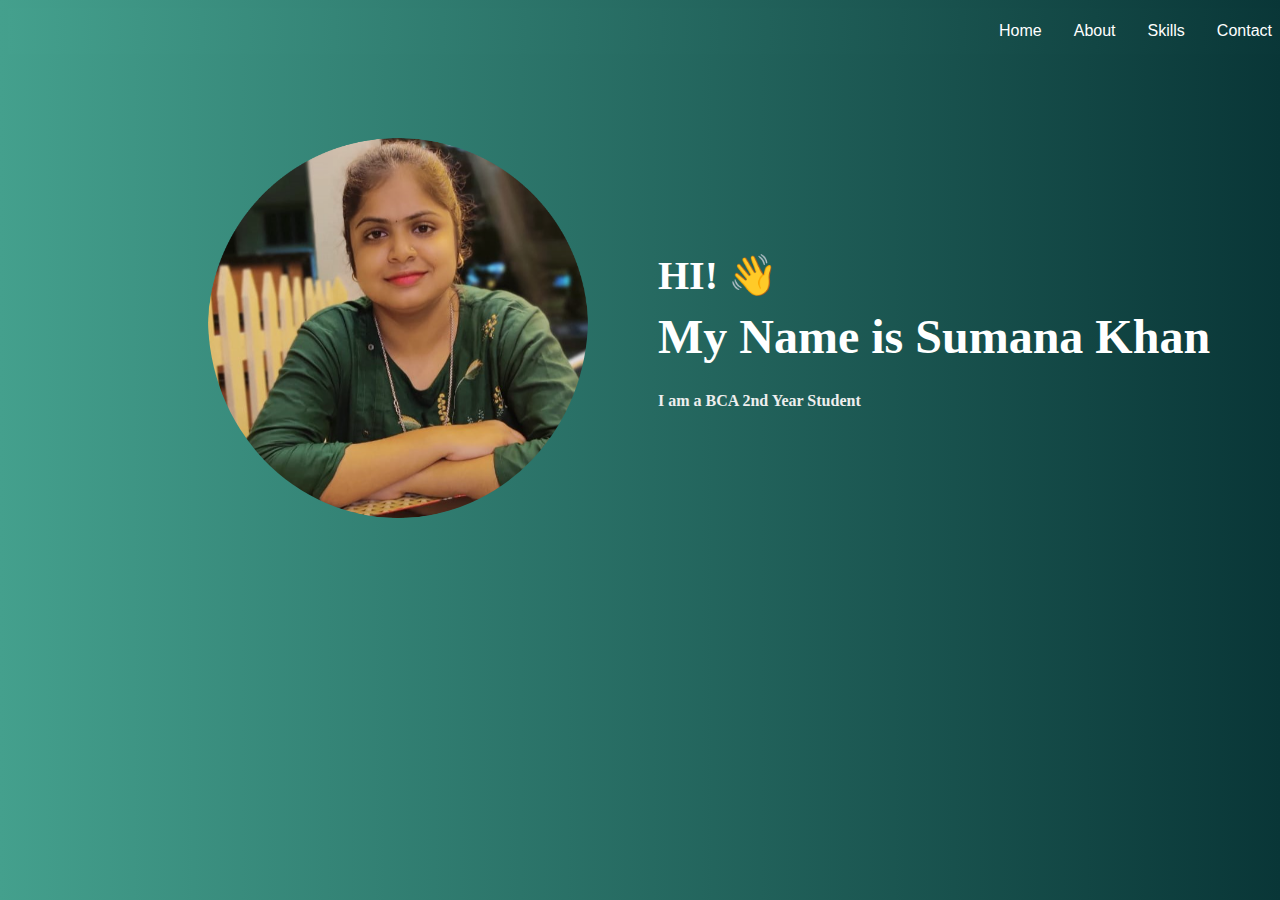
<file: index.html>
<!DOCTYPE html>
<html lang="en">
    <head>
        <meta charset="UTF-8">
        <meta name="viewport" content="width=device-width,initial-scale=1.0">
        <title> Personal Portfolio Website</title>
        <link rel="stylesheet" href="style.css">

    </head>

    <style>
        
        ul {
          list-style-type: none;
          margin: 0;
          padding: 0;
          overflow: hidden;
          background: #44A08D;  /* fallback for old browsers */
    background: -webkit-linear-gradient(to left, #093637, #44A08D);  /* Chrome 10-25, Safari 5.1-6 */
    background: linear-gradient(to left, #093637, #44A08D); /* W3C, IE 10+/ Edge, Firefox 16+, Chrome 26+, Opera 12+, Safari 7+ */
        }
        
        li {
          float: right;
        }
        
        li a {
          display: block;
          color:white;
          
          padding: 14px 16px;
          text-decoration: solid;
        }
        li a:hover {
  background-color: #111;
}
        </style>
        
    <body>
         
        <script src="js/script.js"></script>
       <nav class="navbar">
            <div class="max-width">
                
                
                <ul class = "menu">
                    <li><a href = "resume4.html">Contact</a></li>
                    <li><a href = "resume2.html">Skills</a></li>
                    <li><a href = "resume3.html">About</a></li>
                    <li><a href = "index.html">Home</a></li>
                </ul>
            </div>

        </nav>
        <!--HOME section-->

       <header class="head">
            <div class="user"> 
                <img src="CV pic-modified.png" alt="" >
        
            </div>
        </header>
        <section class="home" id="home">

            <h3>HI! <span class="wave">👋</span> </h3>
            <h1 class="Name">My Name is <span>Sumana Khan</span></h1>
            <h2><p>I am a BCA 2nd Year Student</p></h2>
            
           
       </section>
        <!--about section start-->
        
      
        <!--Skills section start!-->
        

<!--Section 5: Education and Skills-->


    </body>

</html>
</file>
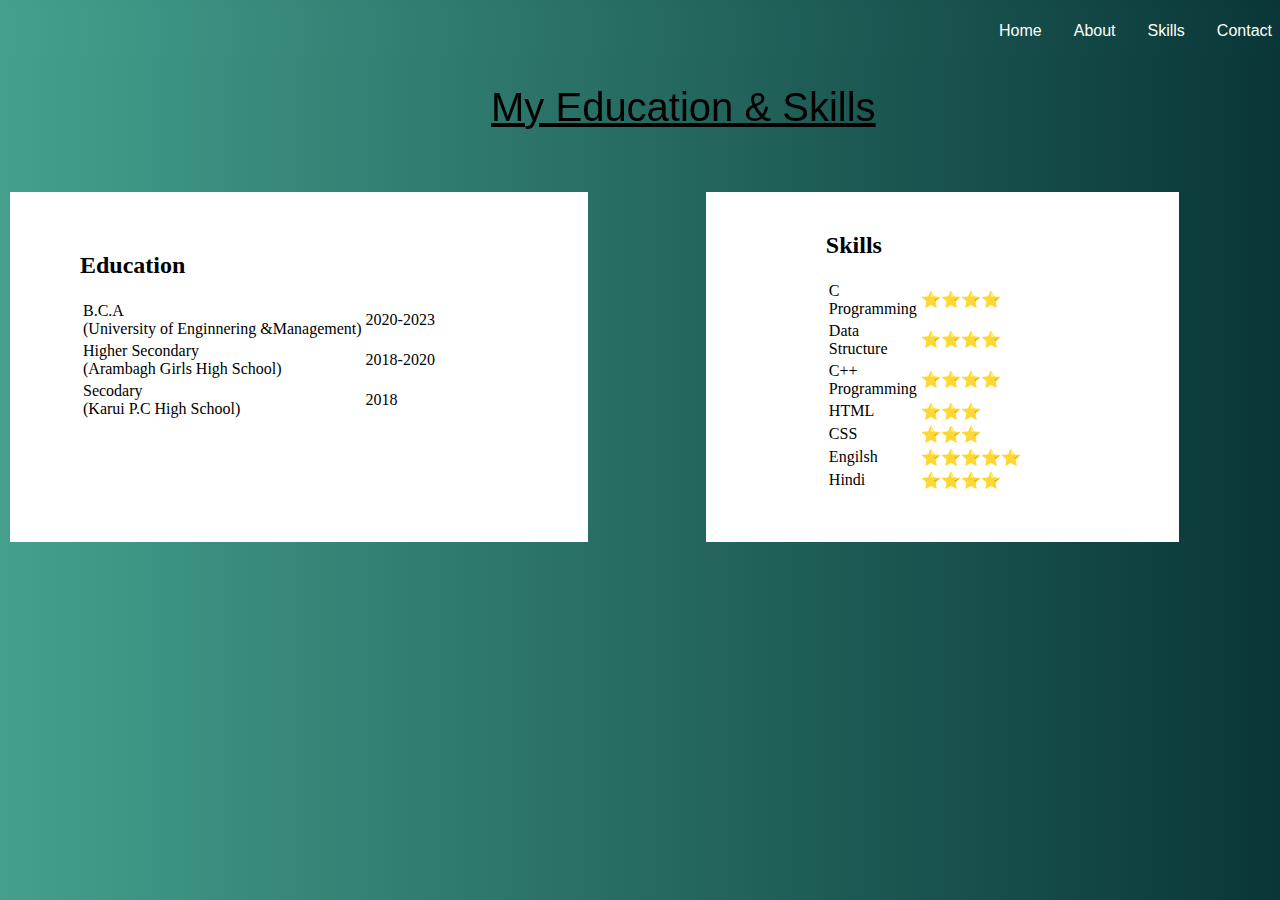
<file: resume2.html>
<!DOCTYPE html>
<html lang="en">
    <head>
        <meta charset="UTF-8">
        <meta name="viewport" content="width=device-width,initial-scale=1.0">
        <title> skills</title>
        <link rel="stylesheet" href="style2.css">

    </head>

    <style>
        
        ul {
          list-style-type: none;
          margin: 0;
          padding: 0;
          overflow: hidden;
          background: #44A08D;  /* fallback for old browsers */
    background: -webkit-linear-gradient(to left, #093637, #44A08D);  /* Chrome 10-25, Safari 5.1-6 */
    background: linear-gradient(to left, #093637, #44A08D); /* W3C, IE 10+/ Edge, Firefox 16+, Chrome 26+, Opera 12+, Safari 7+ */
        }
        
        li {
          float: right;
        }
        
        li a {
          display: block;
          color:white;
          
          padding: 14px 16px;
          text-decoration: solid;
        }
        li a:hover {
  background-color: #111;
}
        </style>
        <body>
            
       <nav class="navbar">
            <div class="max-width">
                
                
                <ul class = "menu">
                    <li><a href = "resume4.html">Contact</a></li>
                    <li><a href = "resume2.html">Skills</a></li>
                    <li><a href = "resume3.html">About</a></li>
                    <li><a href = "index.html">Home</a></li>
                </ul>
            </div>

        </nav>
        <section class="skills" id="skills">
            <div class="max-width">
                <h1 class = "title">My Education & Skills</h1>
                <div class="education">
        <script src="js/script.js"></script>
        </div>
        </div>
        </section>
        <div class="column-2a">
            <h2>Education</h2>
              <table class="table-style">
                <tr>
                  <td>B.C.A<br>(University of Enginnering &Management)</td>
                  <td> 2020-2023</td>
                </tr>
                <tr>
                  <td>Higher Secondary<br>(Arambagh Girls High School)</td>
                  <td> 2018-2020</td>
                </tr>
                <tr>
                  <td>Secodary<br>(Karui P.C High School)</td>
                  <td> 2018</td>
                </tr>
                </table>
                </div>
                <div class="column-2b">
                    <h2>Skills</h2>
                   <table class="table-style">
                     <tr>
                       <td>C Programming</td>
                       <td>   ⭐⭐⭐⭐</td>
                     </tr>
                     <tr>
                       <td>Data Structure</td>
                       <td>   ⭐⭐⭐⭐</td>
                     </tr>
                     <tr>
                       <td>C++ Programming</td>
                       <td>   ⭐⭐⭐⭐</td>
                     </tr>
                     
                       
                     <tr>
                       <td> HTML</td>
                       <td>   ⭐⭐⭐</td>
                     </tr>
                     <tr>
                       <td> CSS</td>
                       <td>   ⭐⭐⭐</td>
                       </tr>
                       <tr>
                       <td>Engilsh</td>
                       <td>   ⭐⭐⭐⭐⭐</td>
                     </tr>
                     <tr>
                     <td>Hindi</td>
                       <td>   ⭐⭐⭐⭐</td>
                     
                     </tr>
                   </table>
                 </div>
              

        </body>
        </html>
</file>
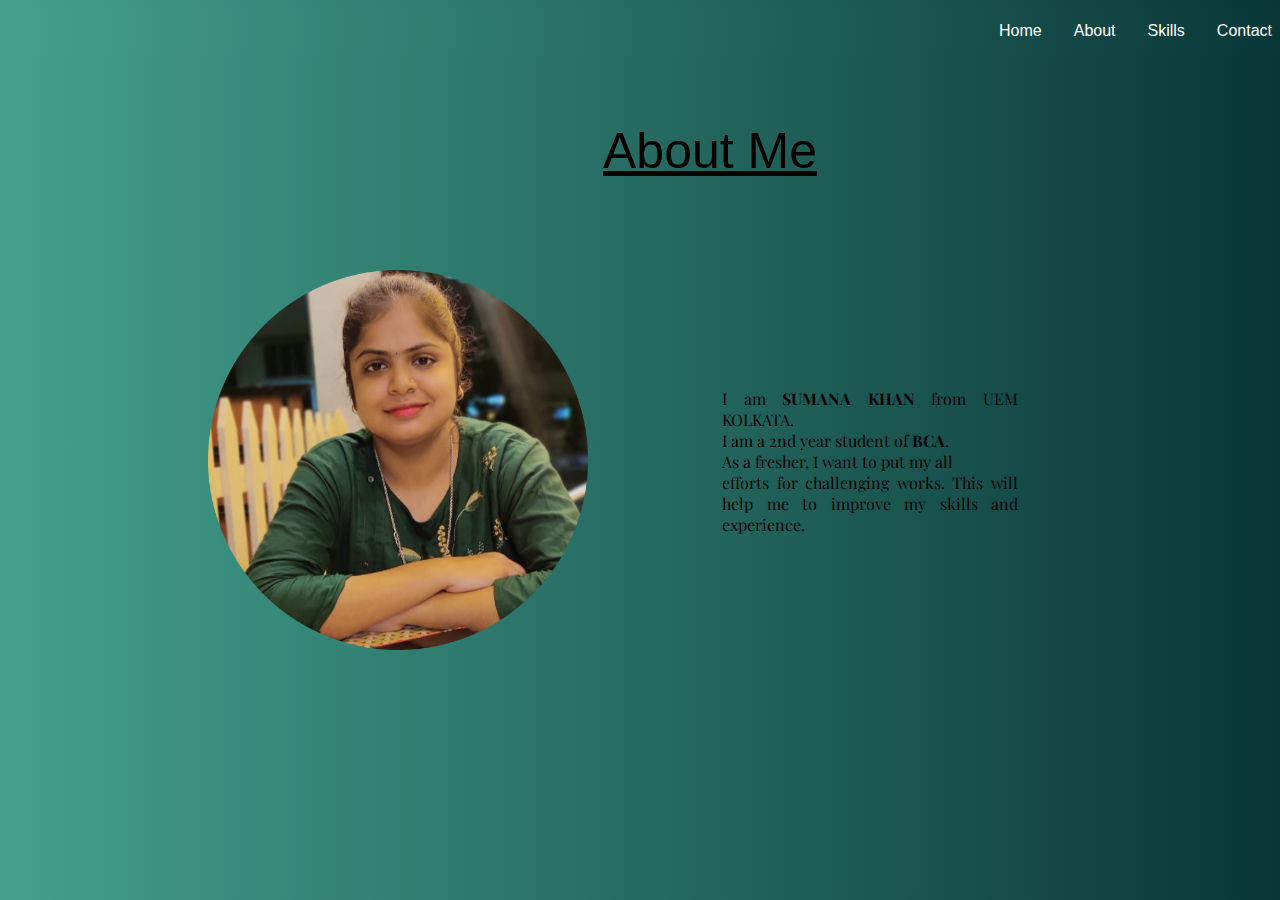
<file: resume3.html>
<!DOCTYPE html>
<html lang="en">
<head>
    <meta charset="UTF-8">
    <meta http-equiv="X-UA-Compatible" content="IE=edge">
    <meta name="viewport" content="width=device-width, initial-scale=1.0">
    <title>about</title>
    <link rel="stylesheet" href="style3.css">
</head>

    <style>
        
        ul {
          list-style-type: none;
          margin: 0;
          padding: 0;
          overflow: hidden;
          background: #44A08D;  /* fallback for old browsers */
    background: -webkit-linear-gradient(to left, #093637, #44A08D);  /* Chrome 10-25, Safari 5.1-6 */
    background: linear-gradient(to left, #093637, #44A08D); /* W3C, IE 10+/ Edge, Firefox 16+, Chrome 26+, Opera 12+, Safari 7+ */
        }
        
        li {
          float: right;
        }
        
        li a {
          display: block;
          color:white;
          
          padding: 14px 16px;
          text-decoration: solid;
        }
        li a:hover {
  background-color: #111;
}
        </style>
        
    <body>
         
        <script src="js/script.js"></script>
       <nav class="navbar">
            <div class="max-width">
                
                
                <ul class = "menu">
                    <li><a href = "resume4.html">Contact</a></li>
                    <li><a href = "resume2.html">Skills</a></li>
                    <li><a href = "resume3.html">About</a></li>
                    <li><a href = "index.html">Home</a></li>
                </ul>
            </div>

        </nav>
        <section class="about" id="about">
            <div class="max-width">
                <h1 class = "title">About Me</h1>
                <div class="aboutme">
        <header class ="head">
            <div class = "column">
                <img src="CV pic-modified.png" alt="" >
             </div>
        </header>
        <div class="right">
            <div class = "text" ><p>I am<b> SUMANA KHAN </b>from UEM KOLKATA. <br> I am a 2nd year student of <b>BCA</b>.<br> 
                 As a fresher, I want to put my all <br> efforts for challenging works.
                 This will help me to improve my skills and experience.</p></div>
        </div>
        
                 
                </div>
            </div>
        </section>
    
</body>
</html>
</file>
<file: style.css>
@import url('https://fonts.googleapis.com/css2?family=Open+Sans&display=swap');
@import url('https://fonts.googleapis.com/css2?family=Playfair+Display:wght@500&display=swap');
*, *::before, *::after{
    box-sizing: border-box;
}
*{
    
    
    box-sizing : border-box;
    text-decoration : none;
}

body{
    background: #44A08D;  /* fallback for old browsers */
    background: -webkit-linear-gradient(to left, #093637, #44A08D); /* Chrome 10-25, Safari 5.1-6 */
    background: linear-gradient(to left, #093637, #44A08D); 
    width: fit-content;
}


.navbar{
    position : fixed;
    width : 100%;
    background: #44A08D;  /* fallback for old browsers */
    background: -webkit-linear-gradient(to left, #093637, #44A08D);  /* Chrome 10-25, Safari 5.1-6 */
    background: linear-gradient(to left, #093637, #44A08D); /* W3C, IE 10+/ Edge, Firefox 16+, Chrome 26+, Opera 12+, Safari 7+ */
    

    font-family : 'Ubuntu',Arial, Helvetica, sans-serif
}
.navbar.max-width{
    display:flex;
    align-items:center;
    justify-content:space-between;
}

.navbar.menu li{
    list-style : none;
    display : inline-block;
}
.navbar.menu li a{
    color:#fff;
}



 
 


  .user img{
    margin-left: 100px;
    margin-right: 100px;
    border-radius: 50%;
    height:25rem;
    position: relative;
    padding-top: 20px;
    bottom: -110px;
    right: -100px;
    
    text-align:center;
    overflow: hidden;
 }
 home{
    display: flex;
    justify-content: center;
    flex-flow: column;
    padding:0 15rem;
    
}
.home{
    justify-content: center;
}

.home h3{
    font-size: 2.5rem;
    color:#fff;
    position: relative;
    right:-650px;
    top:-200px;
    
}

.wave {
    animation-name: wave-animation;
    animation-duration: 2.5s;       
    animation-iteration-count: infinite;  
    transform-origin: 70% 70%;    
    display: inline-block;
  }
  
  @keyframes wave-animation {
      0% { transform: rotate( 0.0deg) }
     10% { transform: rotate(14.0deg) }
     20% { transform: rotate(-8.0deg) }
  
  30% { transform: rotate(14.0deg) }
     40% { transform: rotate(-4.0deg) }
     50% { transform: rotate(10.0deg) }
     60% { transform: rotate( 0.0deg) }
    100% { transform: rotate( 0.0deg) }
  }

.home h1{
    font-size:3rem;
    color:#fff;
    position: relative;
    right:-650px;
    top:-230px;
}

.home h1 span{
    color:var(--Teal);
}

.home p{
    font-size:1rem;
    color:#eee;
    padding: 1rem 0;
    position: relative;
    right:-650px;
    top:-250px;
}
</file>
<file: style2.css>
@import url('https://fonts.googleapis.com/css2?family=Open+Sans&display=swap');
@import url('https://fonts.googleapis.com/css2?family=Playfair+Display:wght@500&display=swap');
*, *::before, *::after{
    box-sizing: border-box;
}
*{
    
    
    box-sizing : border-box;
    text-decoration : none;
}

body{
    background: #44A08D;  /* fallback for old browsers */
    background: -webkit-linear-gradient(to left, #093637, #44A08D); /* Chrome 10-25, Safari 5.1-6 */
    background: linear-gradient(to left, #093637, #44A08D); 
    width: fit-content;
}


.navbar{
    position : fixed;
    width : 100%;
    background: #44A08D;  /* fallback for old browsers */
    background: -webkit-linear-gradient(to left, #093637, #44A08D);  /* Chrome 10-25, Safari 5.1-6 */
    background: linear-gradient(to left, #093637, #44A08D); /* W3C, IE 10+/ Edge, Firefox 16+, Chrome 26+, Opera 12+, Safari 7+ */
    

    font-family : 'Ubuntu',Arial, Helvetica, sans-serif
}
.navbar.max-width{
    display:flex;
    align-items:center;
    justify-content:space-between;
}

.navbar.menu li{
    list-style : none;
    display : inline-block;
}
.navbar.menu li a{
    color:#fff;
}



section{
    padding: 50px 0;
}
.skills{
    font-family: 'Poppins',sans-serif;
}
.skills .title{
    text-align: center;
    font-size:40px;
    font-weight: 400;
    margin-bottom: 10px;
    padding-bottom: -10px;
    font-family: 'Ubuntu',sans-serif;
    text-decoration: underline;
}
.skills{
    position: relative;
    right: -150px;
}
.column-2a {
    float: left;
    width: 55%;
    padding: 40px;
    padding-left:70px;
    padding-right: 50px;
    padding-bottom:60px;
    height:350px;
    margin:2px;
    margin-right:30px;
    margin-bottom: -20px;
    background-color:white;
  }
  .column-2b{
    float: right;
    width: 45%;
    padding: 20px;
    padding-left:120px;
    padding-right: 230px;
    padding-bottom:60px;
    height:350px;
    margin:2px;
    margin-right:-120px;
    margin-bottom: -20px;
    background-color:white;
  }

 .column-2b{
    margin-left: 80px;
 }
</file>
<file: style3.css>
@import url('https://fonts.googleapis.com/css2?family=Open+Sans&display=swap');
@import url('https://fonts.googleapis.com/css2?family=Playfair+Display:wght@500&display=swap');
*, *::before, *::after{
    box-sizing: border-box;
}
*{
    
    
    box-sizing : border-box;
    text-decoration : none;
}

body{
    background: #44A08D;  /* fallback for old browsers */
    background: -webkit-linear-gradient(to left, #093637, #44A08D); /* Chrome 10-25, Safari 5.1-6 */
    background: linear-gradient(to left, #093637, #44A08D); 
    width: fit-content;
}


.navbar{
    position : fixed;
    width : 100%;
    background: #44A08D;  /* fallback for old browsers */
    background: -webkit-linear-gradient(to left, #093637, #44A08D);  /* Chrome 10-25, Safari 5.1-6 */
    background: linear-gradient(to left, #093637, #44A08D); /* W3C, IE 10+/ Edge, Firefox 16+, Chrome 26+, Opera 12+, Safari 7+ */
    

    font-family : 'Ubuntu',Arial, Helvetica, sans-serif
}
.navbar.max-width{
    display:flex;
    align-items:center;
    justify-content:space-between;
}

.navbar.menu li{
    list-style : none;
    display : inline-block;
}
.navbar.menu li a{
    color:#fff;
}
section{
    padding: 80px 0;
}
.about{
    font-family: 'Poppins',sans-serif;
}
.about .title{
    text-align: center;
    font-size:50px;
    font-weight: 500;
    margin-bottom: 60px;
    padding-bottom: 20px;
    font-family: 'Ubuntu',sans-serif;
    text-decoration: underline;
}
.title{
    position: relative;
    right: -390px;
}
.column img{
    margin-left: 50px;
    margin-right: 100px;
    border-radius: 40%;
    height:25rem;
    position: relative;
    padding-top: 20px;
    bottom: 10px;
    right: -150px;
    
    
}
.right{
    margin:-250px auto;
    width:50%;
    padding:8px;
    
}
.text{
    text-align: justify;
    font-family: 'Playfair Display', serif;
    position: relative;
    right: -550px;
    top: -50px;
}
</file>
